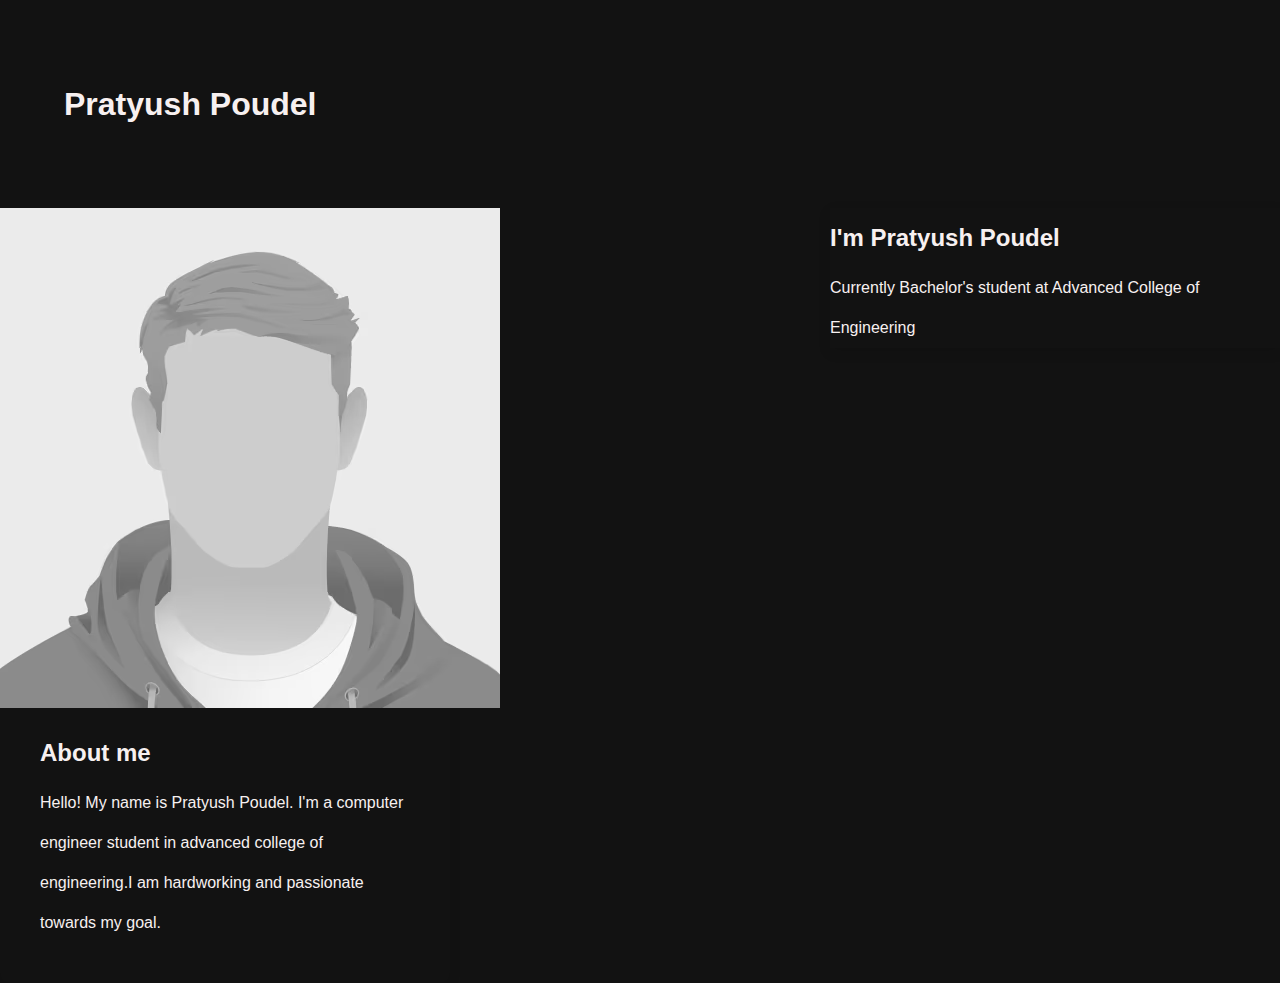
<file: index.html>
<!DOCTYPE html>
<html lang="en">
<head>
    <meta charset="UTF-8">
    <meta name="viewport" content="width=device-width, initial-scale=1.0">
    <link rel="stylesheet" href="css1.css">
    <title>Document</title>
</head>
<body>
    <div class="name"><h1>Pratyush Poudel</h1></div>
    <div class="image"><img src="unknown.png"></div>
    <div class="paragraph"><div id="header"><h2>I'm Pratyush Poudel</h2></div>
        <div id="bio"><p>Currently Bachelor's student at Advanced College of Engineering</p></div></div>
    <div class="info"><h2>About me</h2>
        <p>Hello! My name is Pratyush Poudel. I'm a computer engineer student in advanced college of engineering.I am hardworking and passionate towards my goal.</p>
    </div>
</body>
</html>
</file>
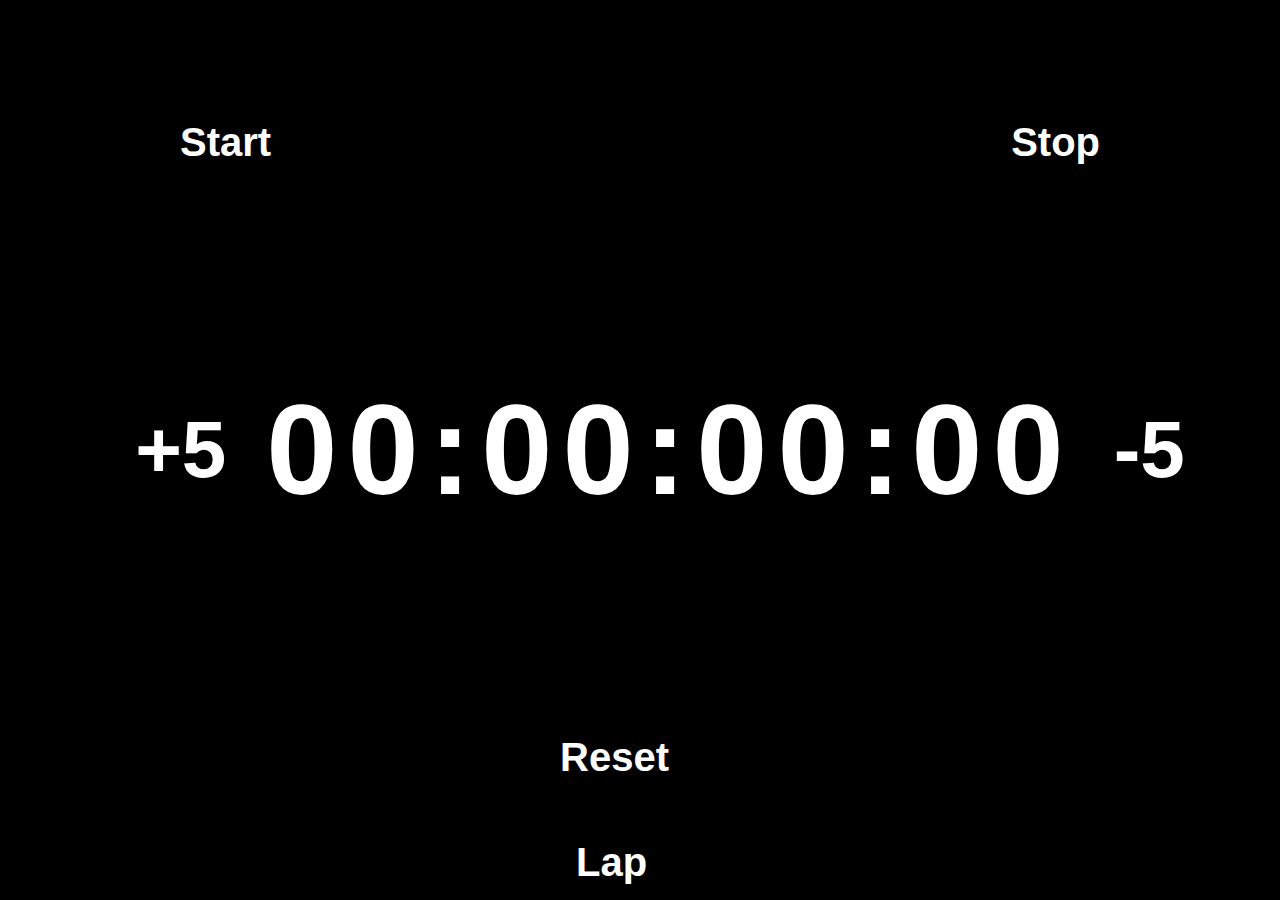
<file: stop-watch/index.html>
<!DOCTYPE html>
<html lang="en">
<head>
    <meta charset="UTF-8">
    <meta name="viewport" content="width=device-width, initial-scale=1.0">
    <link rel="stylesheet" href="style.css">
    <title>Stopwatch</title>
</head>
<body>
    <div class="stopwatch-container">
        <!-- Place to display the time -->
        <div id="time-display">00:00:00</div>
        <!-- Plus button -->
        <div id="plus-btn" class="btn">+5</div>
            
        <!-- Minus button -->
        <div id="minus-btn" class="btn">-5</div>
        
        <!-- Container for all buttons -->
        <div class="buttons-container">
            <!-- Start button -->
            <div id="start-btn" class="btn">Start</div>
            
            <!-- Stop button -->
            <div id="stop-btn" class="btn">Stop</div>
            
            <!-- Reset button -->
            <div id="reset-btn" class="btn">Reset</div>
            
            <!--Lap button -->
            <div id="lap-btn" class="btn">Lap</div>
        </div>
    </div>
</body>
<script src="script.js"></script>
</html>
</file>
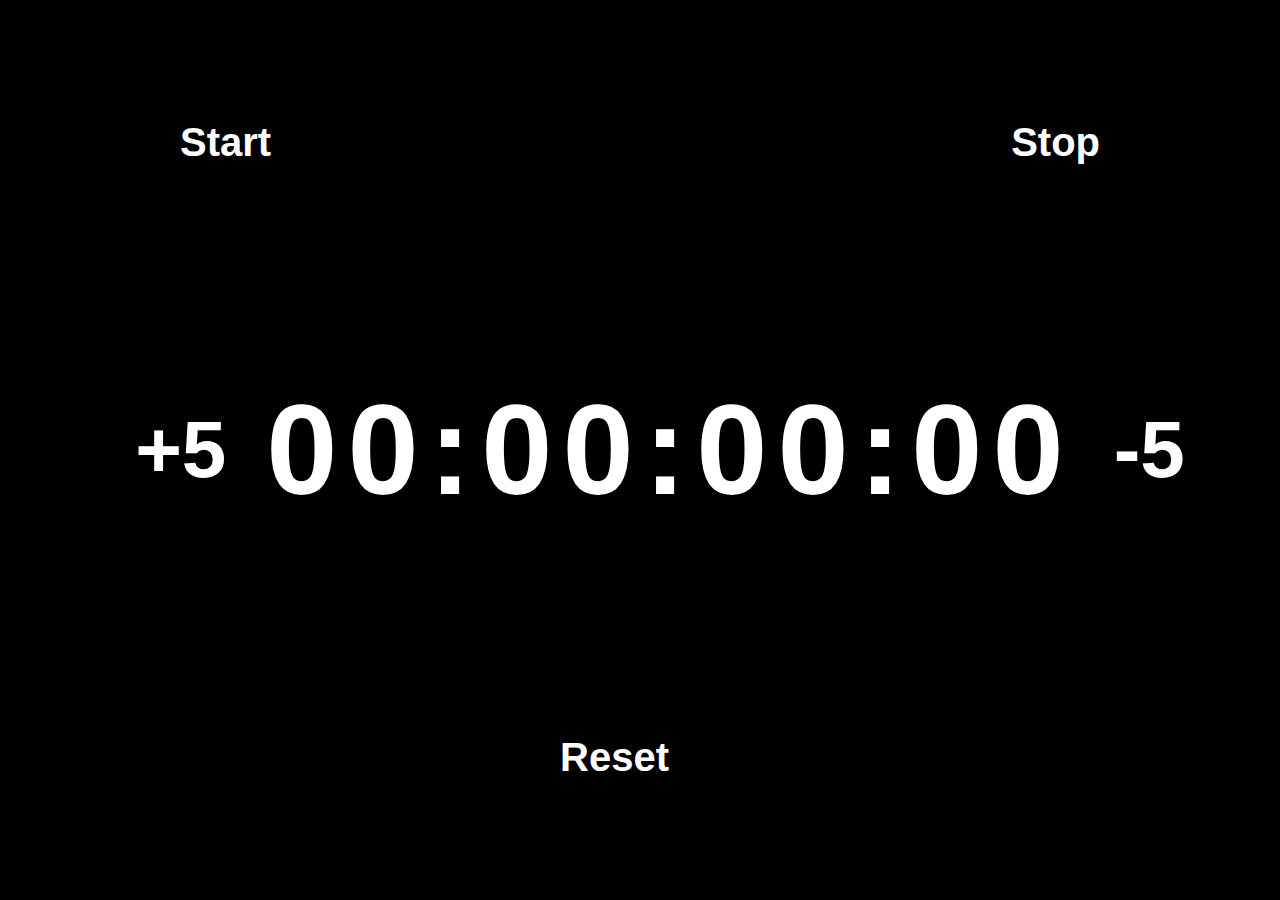
<file: stopwatch/index.html>
<!DOCTYPE html>
<html lang="en">
<head>
    <meta charset="UTF-8">
    <meta name="viewport" content="width=device-width, initial-scale=1.0">
    <link rel="stylesheet" href="style.css">
    <title>Stopwatch</title>
</head>
<body>
    <div class="stopwatch-container">
        <!-- Place to display the time -->
        <div id="time-display">00:00:00</div>
        <!-- Plus button -->
        <div id="plus-btn" class="btn">+5</div>
            
        <!-- Minus button -->
        <div id="minus-btn" class="btn">-5</div>
        
        <!-- Container for all buttons -->
        <div class="buttons-container">
            <!-- Start button -->
            <div id="start-btn" class="btn">Start</div>
            
            <!-- Stop button -->
            <div id="stop-btn" class="btn">Stop</div>
            
            <!-- Reset button -->
            <div id="reset-btn" class="btn">Reset</div>            
        </div>
    </div>
</body>
<script src="script.js"></script>
</html>
</file>
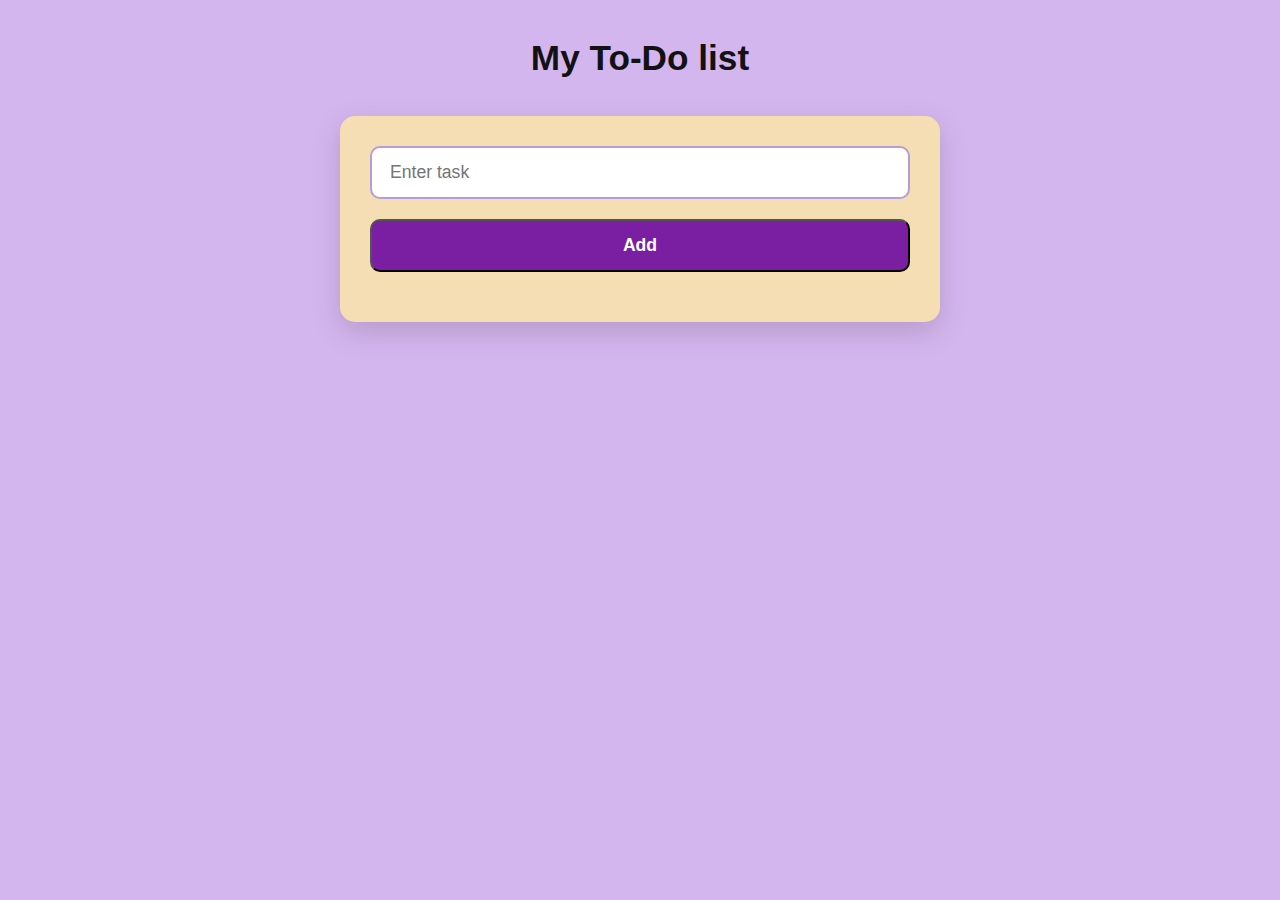
<file: todo/index.html>
<!DOCTYPE html>
<html lang="en">
<head>
    <meta charset="UTF-8">
    <meta name="viewport" content="width=device-width, initial-scale=1.0">
    <title>To-Do list</title>
    <script src="https://code.jquery.com/jquery-3.7.1.min.js"></script>
    <link rel="stylesheet" href="style.css">
</head>
<body>
    <h2 id="header">My To-Do list</h2>
    <div id="main"><input type="text" id="taskInput" placeholder="Enter task">
    <button id="addTask">Add</button>
    <ul id="taskList"></ul></div>
</body>
<script src="script.js"></script>
</html>
</file>
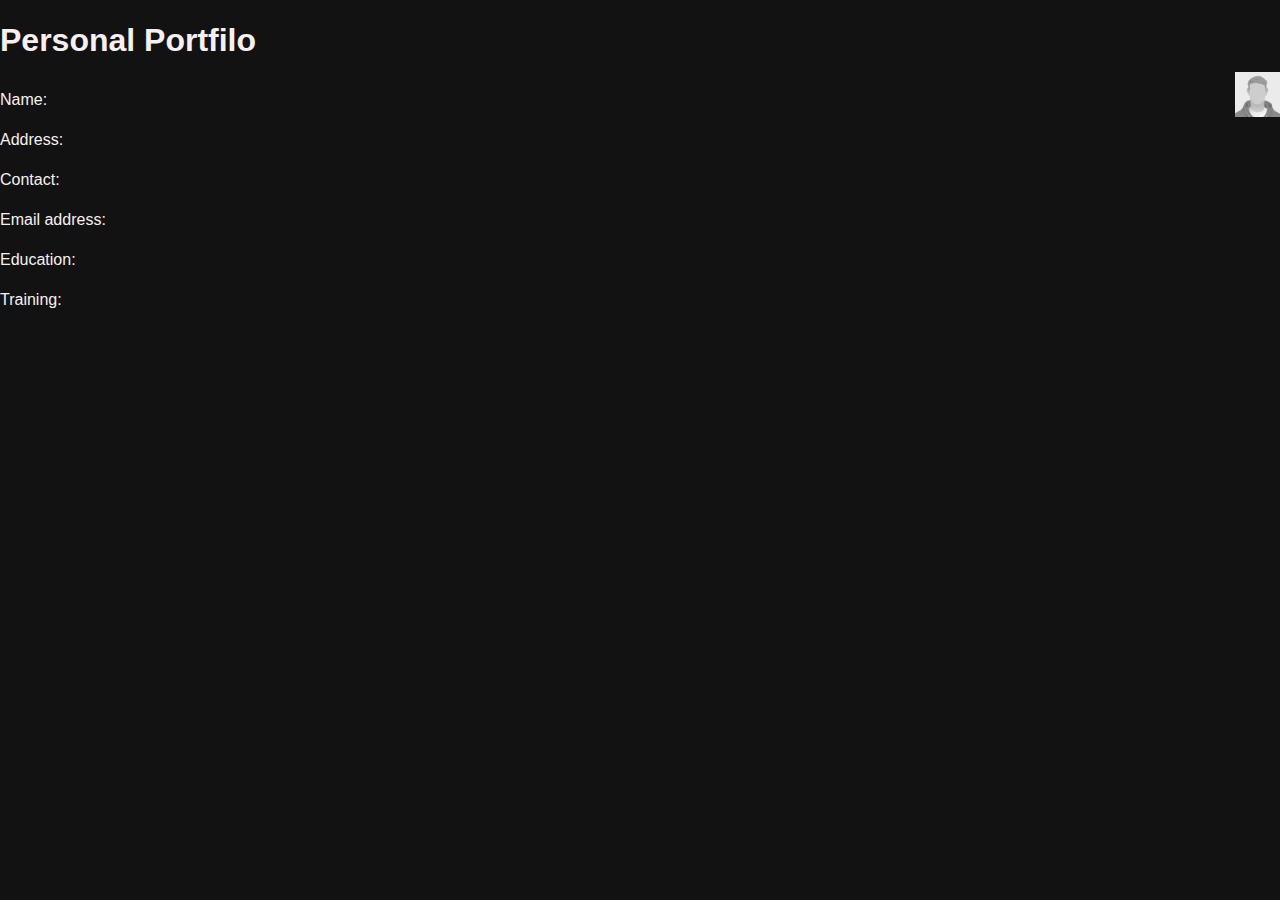
<file: lab1.html>
<!DOCTYPE html>
<html lang="en">
<head>
    <meta charset="UTF-8">
    <meta name="viewport" content="width=device-width, initial-scale=1.0">
    <link rel="stylesheet" href="css1.css">
    <title>Portfilo</title>
</head>
<body>    
    <div class="header"><h1>Personal Portfilo</h1></div>    
    <div class="container">        
        <div id="list"><ul>
            <img src="unknown.png" style="float:right;position: relative; top: -8px;" height="45px" width="45px">
            <div id="name"><p>Name:</p></div>
            <div id="address"><p>Address:</p></div>
            <div id="contact"><p>Contact:</p></div>
            <div id="email"><p>Email address:</p></div>
            <div id="education"><p>Education:</p></div>
            <div id="training"><p>Training:</p></div>
        </ul></div>
    </div>
</body>
</html>
</file>
<file: css1.css>
*{
    margin: 0;
    padding: 0;
    box-sizing: border-box; /* Keeps padding inside the box size */
}
body{
    font-family: sans-serif;
    background-color:#121212;
    color:#f7f0f0;
    line-height:2.5;
}
.name{
    display:flex;
    padding:5%;
    width:50%;
}
.image{
    float:left;
    position: relative;
}
.paragraph{
    display:grid;   
    width: 100%;
    max-width: 450px;    
    box-shadow: 0 4px 12px rgba(0,0,0,0.1);

    /* Right alignment */
    margin-left: auto;
}


.info{    
    
    width: 100%;
    max-width: 450px;
    padding: 40px;
    border-radius: 10px;
    box-shadow: 0 4px 12px rgba(0,0,0,0.1);

    /* Left alignment */
    margin-right: auto;

}
@media (max-width: 450px){
    .name{
        flex-direction: column;
        text-align: center;
    }

    .paragraph,
    .info{
        margin: 0 auto;     /* Center on mobile */
        max-width: 100%;
    }

    .info{
        padding: 25px;
    }    
}
</file>
<file: stop-watch/style.css>
*{
     margin:0;
    padding:0;
    box-sizing: border-box;    
}
body{
        background-color: black;
        color: white;
        font-family: 'Segoe UI', Arial, sans-serif;
        min-height: 100vh;
        display: flex;
        justify-content: center;
        align-items: center;
        min-height: 100vh;
        
}
.stopwatch-container {
    display: flex;
    align-items: center;
    justify-content: center;
    gap: 40px;
    width: 100%;
}

#plus-btn {
    order: 1;
    font-size: 5rem;
    font-weight: bold;
    color: white;
    margin: 0;
    padding: 0;   
    border: none;
    cursor: pointer;
}

#time-display {
    order: 2;
    font-size: 8rem;
    color: white;
    font-weight: bold;
    letter-spacing: 10px;
    margin: 0;
    padding: 0;
}

#minus-btn {
    order: 3;
    font-size: 5rem;
    font-weight: bold;
    color: white;
    margin: 0;
    padding: 0;    
    border: none;
    cursor: pointer;
}

/* Ensure the buttons are vertically centered with the timer */
#plus-btn, #minus-btn, #time-display {
    line-height: 1;
}
/* Reset button below */
#reset-btn {
    font-size: 2.5rem;
    color: white;    
    border: none;
    font-weight: bold;
    cursor: pointer;
    position: absolute;
    bottom:120px;
    left:560px;
}
/* start button below */
#start-btn {
    font-size: 2.5rem;    
    color: white;
    border: none;
    font-weight: bold;
    cursor: pointer;
    position: absolute;
    left: 180px;
    top:120px;
}
/* stop button below */
#stop-btn {
    font-size: 2.5rem;    
    color: white;
    border: none;
    font-weight: bold;
    cursor: pointer;
    position: absolute;
    right: 180px;
    top:120px;
}
/*Lap Button below*/
#lap-btn {
    font-size: 2.5rem;    
    color: white;
    border: none;
    font-weight: bold;
    cursor: pointer;
    position: absolute;
    left: 576px;
    bottom:15px;
}
</file>
<file: stopwatch/style.css>
*{
     margin:0;
    padding:0;
    box-sizing: border-box;    
}
body{
        background-color: black;
        color: white;
        font-family: 'Segoe UI', Arial, sans-serif;
        min-height: 100vh;
        display: flex;
        justify-content: center;
        align-items: center;
        min-height: 100vh;
        
}
.stopwatch-container {
    display: flex;
    align-items: center;
    justify-content: center;
    gap: 40px;
    width: 100%;
}

#plus-btn {
    order: 1;
    font-size: 5rem;
    font-weight: bold;
    color: white;
    margin: 0;
    padding: 0;   
    border: none;
    cursor: pointer;
}

#time-display {
    order: 2;
    font-size: 8rem;
    color: white;
    font-weight: bold;
    letter-spacing: 10px;
    margin: 0;
    padding: 0;
}

#minus-btn {
    order: 3;
    font-size: 5rem;
    font-weight: bold;
    color: white;
    margin: 0;
    padding: 0;    
    border: none;
    cursor: pointer;
}

/* Ensure the buttons are vertically centered with the timer */
#plus-btn, #minus-btn, #time-display {
    line-height: 1;
}
/* Reset button below */
#reset-btn {
    font-size: 2.5rem;
    color: white;    
    border: none;
    font-weight: bold;
    cursor: pointer;
    position: absolute;
    bottom:120px;
    left:560px;
}
/* start button below */
#start-btn {
    font-size: 2.5rem;    
    color: white;
    border: none;
    font-weight: bold;
    cursor: pointer;
    position: absolute;
    left: 180px;
    top:120px;
}
/* stop button below */
#stop-btn {
    font-size: 2.5rem;    
    color: white;
    border: none;
    font-weight: bold;
    cursor: pointer;
    position: absolute;
    right: 180px;
    top:120px;
}
</file>
<file: todo/style.css>
* {
    margin: 0;
    padding: 0;
    box-sizing: border-box; 
}

body {
    font-family: 'Segoe UI', Tahoma, Geneva, Verdana, sans-serif;
    background-color: #d4b6ee;
    color: #333;
    line-height: 1.6;
    min-height: 100vh;
    display: flex;
    flex-direction: column;
    align-items: center;
}

#header {
    display: flex;
    justify-content: center; 
    align-items: center;     
    padding: 30px 20px;
    font-size: 2.2rem;
    font-weight: 600;
    color: #121213;
    
}
#main {
    width: 90%;
    max-width: 600px;
    background-color: wheat;
    border-radius: 15px;
    padding: 30px;
    box-shadow: 0 10px 30px rgba(0, 0, 0, 0.15);
    display: flex;
    flex-direction: column;
    gap: 20px;
}

/* Input and Add Button Container */
#main > div {
    display: flex;
    gap: 10px;
}

#taskInput {
    flex: 1;
    padding: 14px 18px;
    font-size: 1.1rem;
    border: 2px solid #b39ddb;
    border-radius: 10px;   
}

#addTask {
    padding: 14px 24px;
    font-size: 1.1rem;
    font-weight: bold;
    background-color: #7b1fa2;
    color: white;    
    border-radius: 10px;
    cursor: pointer;    
}
#taskList {    
    display: flex;
    flex-direction: column;
    gap: 12px;
}

#taskList li {
    background-color: white;
    padding: 15px 20px;
    border-radius: 10px;
    display: flex;
    justify-content: space-between;
    align-items: center;
    box-shadow: 0 4px 10px rgba(0, 0, 0, 0.08);    
}

/* Delete Button */
#taskList li button {
    background-color: #e91e63;
    color: white;
    border: none;
    width: 36px;
    height: 36px;
    border-radius: 50%;
    font-size: 1.2rem;
    font-weight: bold;
    cursor: pointer;    
}

/* Responsive adjustments */
@media (max-width: 480px) {
    #header {
        font-size: 1.8rem;
        padding: 20px;
    }

    #main {
        padding: 20px;
    }

    #main > div {
        flex-direction: column;
    }

    #addTask {
        width: 100%;
    }
}
</file>
